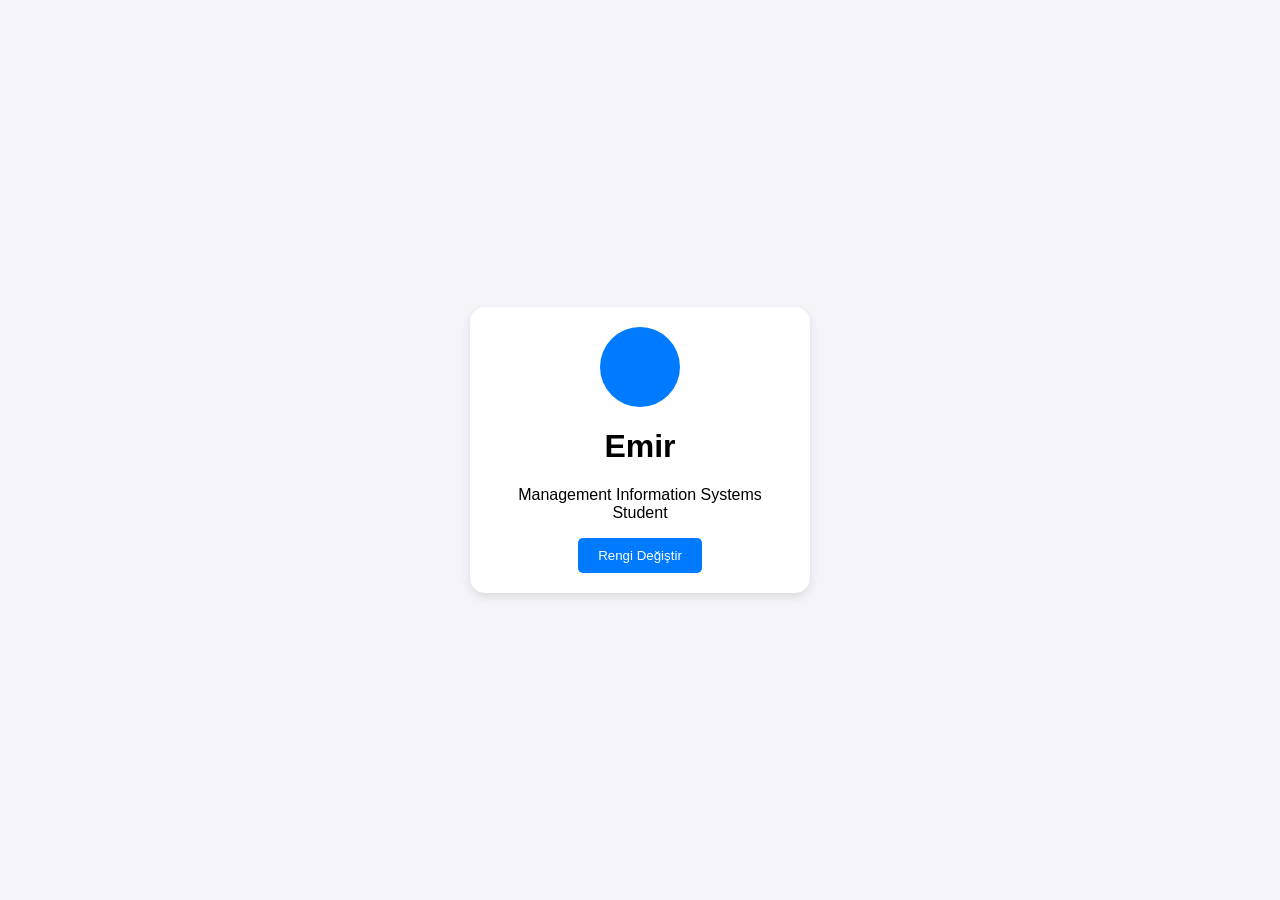
<file: index.html>
<!DOCTYPE html>
<html lang="tr">
<head>
    <meta charset="UTF-8">
    <title>Profil Kartı Pratiği</title>
    <link rel="stylesheet" href="style.css"> <!-- CSS dosyamızı bağladık -->
</head>
<body>

    <div class="card" id="profileCard">
        <div class="image-placeholder"></div> <!-- Profil resmi alanı -->
        <h1>Emir</h1>
        <p class="title">Management Information Systems Student</p>
        <button id="colorBtn">Rengi Değiştir</button>
    </div>

    <script src="script.js"></script> <!-- JS dosyamızı en alta bağladık -->
</body>
</html>
</file>
<file: style.css>
/* Sayfadaki her şeyi tam ortaya topluyoruz */
body {
    display: flex;
    justify-content: center;
    align-items: center;
    height: 100vh;
    margin: 0;
    background-color: #f4f4f9;
    font-family: Arial, sans-serif;
}

/* Kartın tasarımı */
.card {
    background-color: white;
    width: 300px;
    padding: 20px;
    text-align: center;
    border-radius: 15px;
    box-shadow: 0 4px 10px rgba(0,0,0,0.1);
    transition: transform 0.3s; /* Küçük bir animasyon efekti */
}

/* Kartın üzerine gelince hafif büyüme efekti */
.card:hover {
    transform: scale(1.05);
}

.image-placeholder {
    width: 80px;
    height: 80px;
    background-color: #007bff;
    border-radius: 50%;
    margin: 0 auto 15px;
}

button {
    background-color: #007bff;
    color: white;
    border: none;
    padding: 10px 20px;
    border-radius: 5px;
    cursor: pointer;
}

button:hover {
    background-color: #0056b3;
}
</file>
